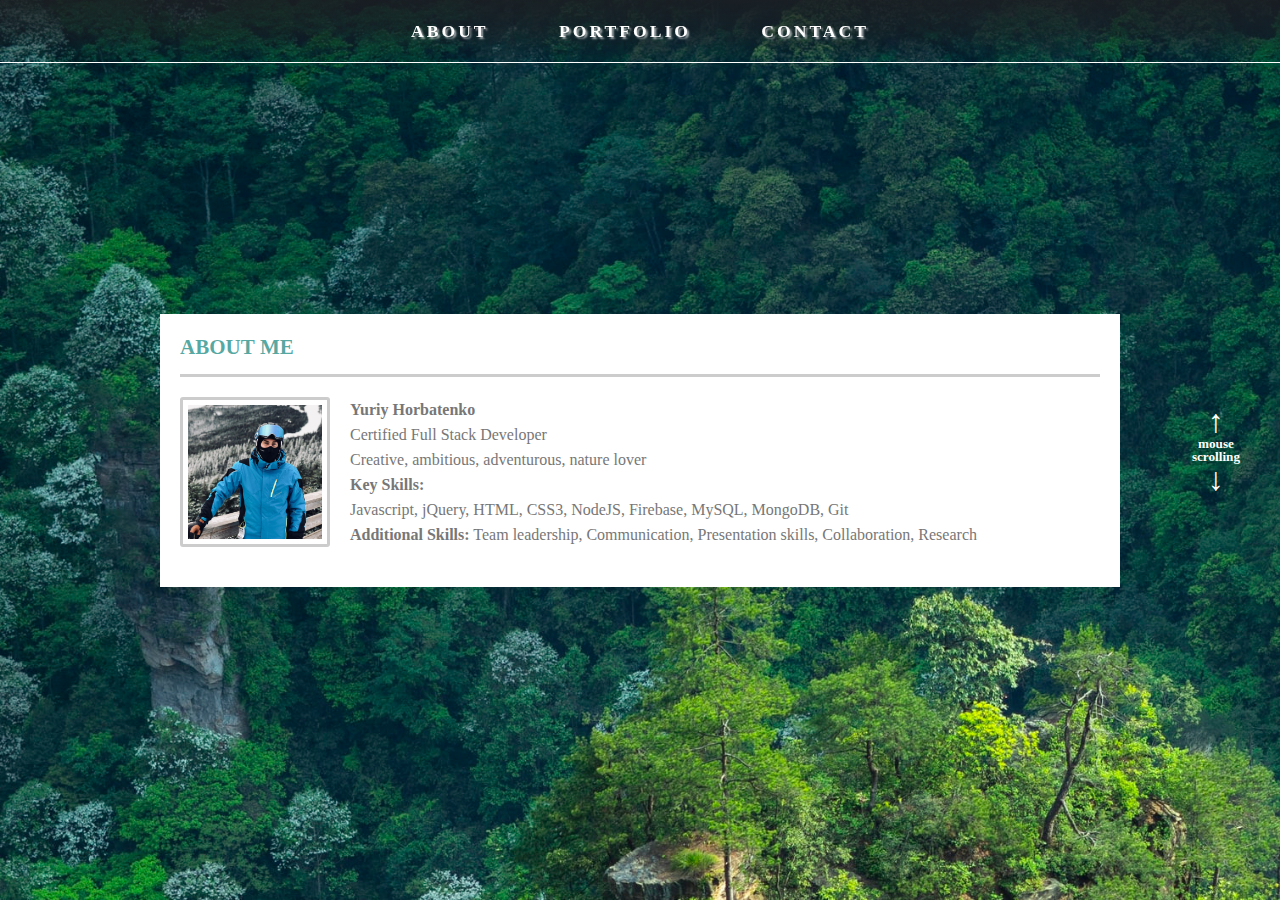
<file: index.html>
<!DOCTYPE html>
<html lang="en">

<head>
  <meta charset="UTF-8">
  <meta name="viewport" content="width=device-width, initial-scale=1.0">
  <link rel="stylesheet" href="css/reset.css">
  <link rel="stylesheet" href="https://stackpath.bootstrapcdn.com/bootstrap/4.5.0/css/bootstrap.min.css"
    integrity="sha384-9aIt2nRpC12Uk9gS9baDl411NQApFmC26EwAOH8WgZl5MYYxFfc+NcPb1dKGj7Sk" crossorigin="anonymous">
  <link href="https://maxcdn.bootstrapcdn.com/font-awesome/4.7.0/css/font-awesome.min.css" rel="stylesheet"
    integrity="sha384-wvfXpqpZZVQGK6TAh5PVlGOfQNHSoD2xbE+QkPxCAFlNEevoEH3Sl0sibVcOQVnN" crossorigin="anonymous">
  <link href='https://fonts.googleapis.com/css?family=Bitter' rel='stylesheet'>
  <link rel="stylesheet" href="css/style.css">
  <link rel="stylesheet" href="css/portfolio.css">
  <link rel="stylesheet" href="css/welcome.css">
  <title>Yuriy Horbatenko</title>
</head>

<body>

  <div class="scrolls">
    <div class="up"><span>↑</span>
      <div class="center"><span>mouse <br> scrolling</span></div>
    </div>
    <div class="down"><span>↓</span></div>
  </div>

  <div class="smooth">

    <div class="header">

      <a href="#home">

        <ul>
          <li><a href="#about">About</a></li>
          <li><a href="#portfolio">Portfolio</a></li>
          <li><a href="#contact">Contact</a></li>
        </ul>

    </div>

    <!-- 
    <section id="welcome">
      <div class="welcome">

        <div class="my-name">
          Yuriy Horbatenko <br>
          Portfolio
        </div>

      </div>
    </section>
    -->



    <section id="about">
      <div class="about">

        <h1>About Me</h1>
        <a target="_blank" href="img/ski.jpg"><img class="myPicture" src="img/ski.jpg" style="width:150px"></a>

        <p>
          <span>Yuriy Horbatenko</span><br>
          Certified Full Stack Developer<br>
          Creative, ambitious, adventurous, nature lover<br>
          <span>Key Skills:</span><br>
          Javascript, jQuery, HTML, CSS3, NodeJS, Firebase, MySQL, MongoDB, Git<br>
          <span>Additional Skills:</span>
          Team leadership, Communication, Presentation skills, Collaboration, Research
        </p>

      </div>
    </section>



    <section id="portfolio">
      <div class="portfolio">

        <div class="grid">

          <figure class="effect-marley">
            <img src="img/trivia.jpg" />
            <figcaption>
              <h2>Trivia <span>Game</span></h2>
              <p>Languages & Technologies: HTML, CSS, Javascript, Jquery.</p>
              <a target="_blank" href="https://github.com/yuriyhorbatenko/TriviaGame">View more</a>
            </figcaption>
          </figure>

          <figure class="effect-marley">
            <img src="img/giftastic.jpg" />
            <figcaption>
              <h2>Giphy <span>API</span></h2>
              <p>Languages & Technologies: HTML, CSS, API, Javascript, Jquery.</p>
              <a target="_blank" href="https://github.com/yuriyhorbatenko/GifTastic">View more</a>
            </figcaption>
          </figure>

          <figure class="effect-marley">
            <img src="img/word.jpg" />
            <figcaption>
              <h2>Word-Guess
                <span>Game</span>
              </h2>
              <p>Languages & Technologies: HTML, CSS, Javascript.</p>
              <a target="_blank" href="https://github.com/yuriyhorbatenko/GifTastic">View more</a>
            </figcaption>
          </figure>

          <figure class="effect-marley">
            <img src="img/project1.jpg" />
            <figcaption>
              <h2>Group <span>Project</span></h2>
              <p>Languages & Technologies: HTML, CSS, API, Firebase, Javascript, Jquery.</p>
              <a target="_blank" href="https://github.com/yuriyhorbatenko/Project_-1">View more</a>
            </figcaption>
          </figure>

          <figure class="effect-marley">
            <img src="img/project2.jpg" />
            <figcaption>
              <h2>Group <span>Project</span></h2>
              <p>Languages & Technologies: HTML, CSS, Node, Handlebars, MySQL, Javascript, Jquery.</p>
              <a target="_blank" href="https://github.com/yuriyhorbatenko/Project_-2">View more</a>
            </figcaption>
          </figure>

          <figure class="effect-marley">
            <img src="img/burger.jpg" />
            <figcaption>
              <h2>Burger <span>App </span></h2>
              <p>Languages & Technologies: HTML, CSS, MySQL, Node, Handlebars, Jquery.</p>
              <a target="_blank" href="https://github.com/yuriyhorbatenko/Burger">View more</a>
            </figcaption>
          </figure>

          <figure class="effect-marley">
            <img src="img/friends.jpg" />
            <figcaption>
              <h2>Friend <span>Finder</span></h2>
              <p>Languages & Technologies: HTML, CSS, Node, Express, Jquery.</p>
              <a target="_blank" href="https://github.com/yuriyhorbatenko/Friend-Finder">View more</a>
            </figcaption>
          </figure>

          <figure class="effect-marley">
            <img src="img/Train.jpg" />
            <figcaption>
              <h2>Train <span>Scheduler</span></h2>
              <p>Languages & Technologies: HTML, CSS, Firebase, Javascript, Jquery.</p>
              <a target="_blank" href="https://github.com/yuriyhorbatenko/Train-Scheduler">View more</a>
            </figcaption>
          </figure>

          <figure class="effect-marley">
            <img src="img/game.jpg" />
            <figcaption>
              <h2>RPG <span>Game</span></h2>
              <p>Languages & Technologies: HTML, CSS, Javascript, Jquery.</p>
              <a target="_blank" href="https://github.com/yuriyhorbatenko/unit-4-game">View more</a>
            </figcaption>
          </figure>

          <figure class="effect-marley">
            <iframe width="290" height="170" src="https://www.youtube.com/embed/ZWgH0ghViSI" frameborder="0"
              allow="accelerometer; autoplay; encrypted-media; gyroscope; picture-in-picture" allowfullscreen></iframe>
          </figure>

          <figure class="effect-marley">
            <iframe width="290" height="170" src="https://www.youtube.com/embed/jMckOgrUj-A" frameborder="0"
              allow="accelerometer; autoplay; encrypted-media; gyroscope; picture-in-picture" allowfullscreen></iframe>
          </figure>

          <figure class="effect-marley">
            <iframe width="290" height="170" src="https://www.youtube.com/embed/vw7TTaYNkGE" frameborder="0"
              allow="accelerometer; autoplay; encrypted-media; gyroscope; picture-in-picture" allowfullscreen></iframe>
          </figure>



        </div>

      </div>
    </section>




    <section id="contact">
      <div class="contact">
        <div class="wrapper">
          <ul>
            <li class="facebook"><a target="_blank" href="https://www.facebook.com/jura.gorbatenko"><i
                  class="fa fa-facebook fa-2x" aria-hidden="true"></i></a></li>
            <li class="linkedin"><a target="_blank" href="https://www.linkedin.com/in/yuriy-horbatenko-2011911a7/"><i
                  class="fa fa-linkedin fa-2x" aria-hidden="true"></i></a></li>
            <li class="google"><a target="_blank" href="mailto: xett03@gmail.com" class="maillink"><i
                  class="fa fa-google fa-2x" aria-hidden="true"></i></a></li>
          </ul>
        </div>
      </div>

    </section>

    <footer>
      Copyright&copy;
    </footer>
  </div>


















  <script src="https://code.jquery.com/jquery-3.5.1.slim.min.js"
    integrity="sha384-DfXdz2htPH0lsSSs5nCTpuj/zy4C+OGpamoFVy38MVBnE+IbbVYUew+OrCXaRkfj"
    crossorigin="anonymous"></script>
  <script src="https://cdn.jsdelivr.net/npm/popper.js@1.16.0/dist/umd/popper.min.js"
    integrity="sha384-Q6E9RHvbIyZFJoft+2mJbHaEWldlvI9IOYy5n3zV9zzTtmI3UksdQRVvoxMfooAo"
    crossorigin="anonymous"></script>
  <script src="https://stackpath.bootstrapcdn.com/bootstrap/4.5.0/js/bootstrap.min.js"
    integrity="sha384-OgVRvuATP1z7JjHLkuOU7Xw704+h835Lr+6QL9UvYjZE3Ipu6Tp75j7Bh/kR0JKI"
    crossorigin="anonymous"></script>
  <script type="text/javascript" src="js/bio.js"></script>



</body>

</html>
</file>
<file: css/style.css>
*, ::before, ::after {
    box-sizing: border-box;
}
  
body {
    position: relative;
    margin: 0;
    overflow: hidden;
    display: flex;
    height: 100vh;
    flex-direction: column;
    
}
  
.scrolls {
    position: absolute;
    top: 50%;
    transform: translateY(-50%);
    right: 1.25em;
    z-index: 2;
    display: flex;
    flex-direction: column;
    align-items: center;
    justify-content: center;
    text-align: center;
    font-size: 2rem;
    color: #ffffff;
}
  
.scrolls .center {
    font-size: 0.825rem;
}
  
.smooth {
    position: relative;
    width: 100%;
    height: 100%;
    scroll-behavior: smooth;
    overflow-y: scroll;
    scroll-snap-type: mandatory;
    scroll-snap-points-y: repeat(100vh);
    scroll-snap-type: y mandatory;
}
  
.header {
    position: fixed;
    top: 0;
    z-index: 1;
    display: flex;
    width: 100%;
    min-height: 60px;
    font-size: 1rem;
    background-image: linear-gradient(180deg, #1d1e22da, rgba(29, 30, 34, 0.603), transparent);
    line-height: 1.5;
    font-family: snap;
    font-size: 110%;
    letter-spacing: 3px;
    border-bottom: 1px solid #ffffff;
}

footer {
    font-size: 16px;
    text-align: center;
    border-top: 1px solid #ffffff;
    background-image: linear-gradient(360deg, #1d1e22da, rgba(29, 30, 34, 0.603), transparent);
    color: #ffffff;
    left: 0;
    bottom: 30px;
    width: 100%;
    height: 30px;
    padding: 1px;
    position: relative;
    
}
  
.header ul {
    margin: 0;
    padding: 0;
    list-style-type: none;
    display: flex;
    width: 100%;
    justify-content: center;
}
  
.header ul li {
    margin: 0 1em;
    padding: 1em;
}
  
.header ul li a {
    position: relative;
    text-decoration: none;
    text-transform: uppercase;
    font-weight: 600;
    color: #ffffff;
    text-shadow: 2px 2px 2px #ffffff9a;
}
  
.header ul li a::after {
    position: absolute;
    bottom: -3px;
    left: 0;
    content: '';
    width: 0;
    height: 3px;
    transition: all 0.4s linear;
}
  
.header ul li a:hover::after {
    width: 100%;
    background-color: #ffffff;
}
  
section {
    position: relative;
    display: flex;
    width: 100%;
    min-height: 100vh;
    flex-flow: column wrap;
    align-items: center;
    justify-content: center;
    font-size: 1rem;
    background-color: #f4f4f4;
    background-image: url(../img/3.jpg);
    background-size: cover;
    scroll-snap-align: center;
}

section:nth-child(2) {
    background-image: url(../img/1.jpg);
}

section:nth-child(3) {
    background-image: url(../img/2.jpg);
}

.about {
    width: 960px;
    margin: 0 auto 0 auto;
    background-color: #ffffff;
    padding-left: 20px;
    padding-bottom: 20px;
    
}

.about h1 {
    font-size: 30px;
    border-bottom: 3px solid #cccccc;
    padding-top: 15px;
    padding-bottom: 15px;
    margin-right: 20px;
    color: rgba(48, 148, 141, 0.815);
    font-variant-caps: all-small-caps;
    font-weight: 600;
}

.about p {
    font-size: 16px;
    text-align: justify;
    text-align: left;
    float: none;
    padding-top: 20px;
    padding-right: 20px;
    color: #777777;
    line-height: 25px;
}

span {
    font-weight: 700;
}

.myPicture {
    margin-top: 20px;
    border: 3px solid #cccccc;
    border-radius: 3px;
    padding: 5px;
    width: 150px;
    float: left;
    margin-right: 20px;
    margin-bottom: 20px;
}
  
.myPicture:hover {
    box-shadow: 0 0 2px 1px rgba(0, 140, 186, 0.5);
}

.portfolio {
    width: 960px;
    margin: 0 auto 0 auto;
    background-color: #ffffff;
    padding: 15px;
    display: flex;
    justify-content: center;
}


.wrapper {
    position: absolute;
    transform: translate(-50%, -50%);
}

.wrapper ul {
    list-style: none;
    display: flex;
    justify-content: center;
    width: 960px;
    
}
 
.wrapper ul li {
    width: 75px;
    height: 75px;
    line-height: 75px;
    margin: 0 10px;
    text-align: center;
    cursor: pointer;
    border-radius: 50%;
    border: 5px solid #D8E2DC;
    float: left;
    transition: all 0.5s ease;
}
  
.wrapper ul li .fa {
    color: #D8E2DC;
    margin-top: 20px;
    transition: all 0.5s ease;
}
 
.wrapper ul li:hover.facebook {
    border: 5px solid #3b5998;
    box-shadow: 0 0 15px #3b5998;
    transition: all 0.5s ease;
}
  
.wrapper ul li:hover .fa-facebook {
    color: #3b5998;
    text-shadow: 0 0 15px #3b5998;
    transition: all 0.5s ease;
}

.wrapper ul li:hover.linkedin {
    border: 5px solid #30a9ad;
    box-shadow: 0 0 15px #30a9ad;
    transition: all 0.5s ease;
}
  
.wrapper ul li:hover .fa-linkedin {
    color: #30a9ad;
    text-shadow: 0 0 15px #30a9ad;
    transition: all 0.5s ease;
}
  
.wrapper ul li:hover.google {
    border: 5px solid #dd4b39;
    box-shadow: 0 0 15px #dd4b39;
    transition: all 0.5s ease;
}
  
.wrapper ul li:hover .fa-google {
    color: #dd4b39;
    text-shadow: 0 0 15px #dd4b39;
    transition: all 0.5s ease;
}
</file>
<file: css/portfolio.css>
.grid figure {
	position: relative;
	float: left;
	overflow: hidden;
	margin: 10px;
	width: 290px;
	background: #000000;
	text-align: center;
	cursor: pointer;
}

.grid figure img {
	position: relative;
	display: block;
	min-height: 100%;
    max-width: 100%;
    opacity: 0.6;
}

.grid figure figcaption {
	padding: 2em;
	color: #fff;
	text-transform: uppercase;
	font-size: 1.25em;
	-webkit-backface-visibility: hidden;
	backface-visibility: hidden;
}

.grid figure figcaption::before,
.grid figure figcaption::after {
	pointer-events: none;
}

.grid figure figcaption,
.grid figure figcaption > a {
	position: absolute;
	top: 0;
	left: 0;
	width: 100%;
	height: 100%;
}

.grid figure figcaption > a {
	z-index: 1000;
	text-indent: 200%;
	white-space: nowrap;
	font-size: 0;
	opacity: 0;
}

.grid figure h2 {
    font-weight: 400;
    font-size: 1.15em;
}

.grid figure h2 span {
	font-weight: 600;
}

.grid figure h2,
.grid figure p {
	margin: 0;
}

.grid figure p {
	letter-spacing: 1px;
	font-size: 65%;
}

figure.effect-marley figcaption {
	text-align: center;
}

figure.effect-marley h2,
figure.effect-marley p {
	position: absolute;
	right: 30px;
	left: 30px;
	padding: 10px 0;
}


figure.effect-marley p {
	bottom: 10px;
	line-height: 1.5;
	-webkit-transform: translate3d(0,100%,0);
	transform: translate3d(0,100%,0);
}

figure.effect-marley h2 {
	top: 30px;
	-webkit-transition: -webkit-transform 0.35s;
	transition: transform 0.35s;
	-webkit-transform: translate3d(0,20px,0);
	transform: translate3d(0,20px,0);
}

figure.effect-marley:hover h2 {
	-webkit-transform: translate3d(0,0,0);
	transform: translate3d(0,0,0);
}

figure.effect-marley h2::after {
	position: absolute;
	top: 100%;
	left: 0;
	width: 100%;
	height: 3px;
	background: #fff;
	content: '';
	-webkit-transform: translate3d(0,40px,0);
	transform: translate3d(0,40px,0);
}

figure.effect-marley h2::after,
figure.effect-marley p {
	opacity: 0;
	-webkit-transition: opacity 0.35s, -webkit-transform 0.35s;
	transition: opacity 0.35s, transform 0.35s;
}

figure.effect-marley:hover h2::after,
figure.effect-marley:hover p {
	opacity: 1;
	-webkit-transform: translate3d(0,0,0);
	transform: translate3d(0,0,0);
}
</file>
<file: css/welcome.css>
.my-name {
  background: 50% 100% / 50% 50% no-repeat radial-gradient(ellipse at bottom, #fff, transparent, transparent);
  -webkit-background-clip: text;
  background-clip: text;
  color: transparent;
  font-size: 4vw;
  font-family: 'Bitter';
  animation: reveal 3000ms ease-in-out forwards 200ms, glow 2500ms linear infinite 2000ms;
  text-align: center;
  font-variant: small-caps;
}

@keyframes reveal {
  80% {
    letter-spacing: 8px;
  }
  100% {
    background-size: 300% 300%;
  }
}

@keyframes glow {
  40% {
    text-shadow: 0 0 8px #fff;
  }
}
</file>
